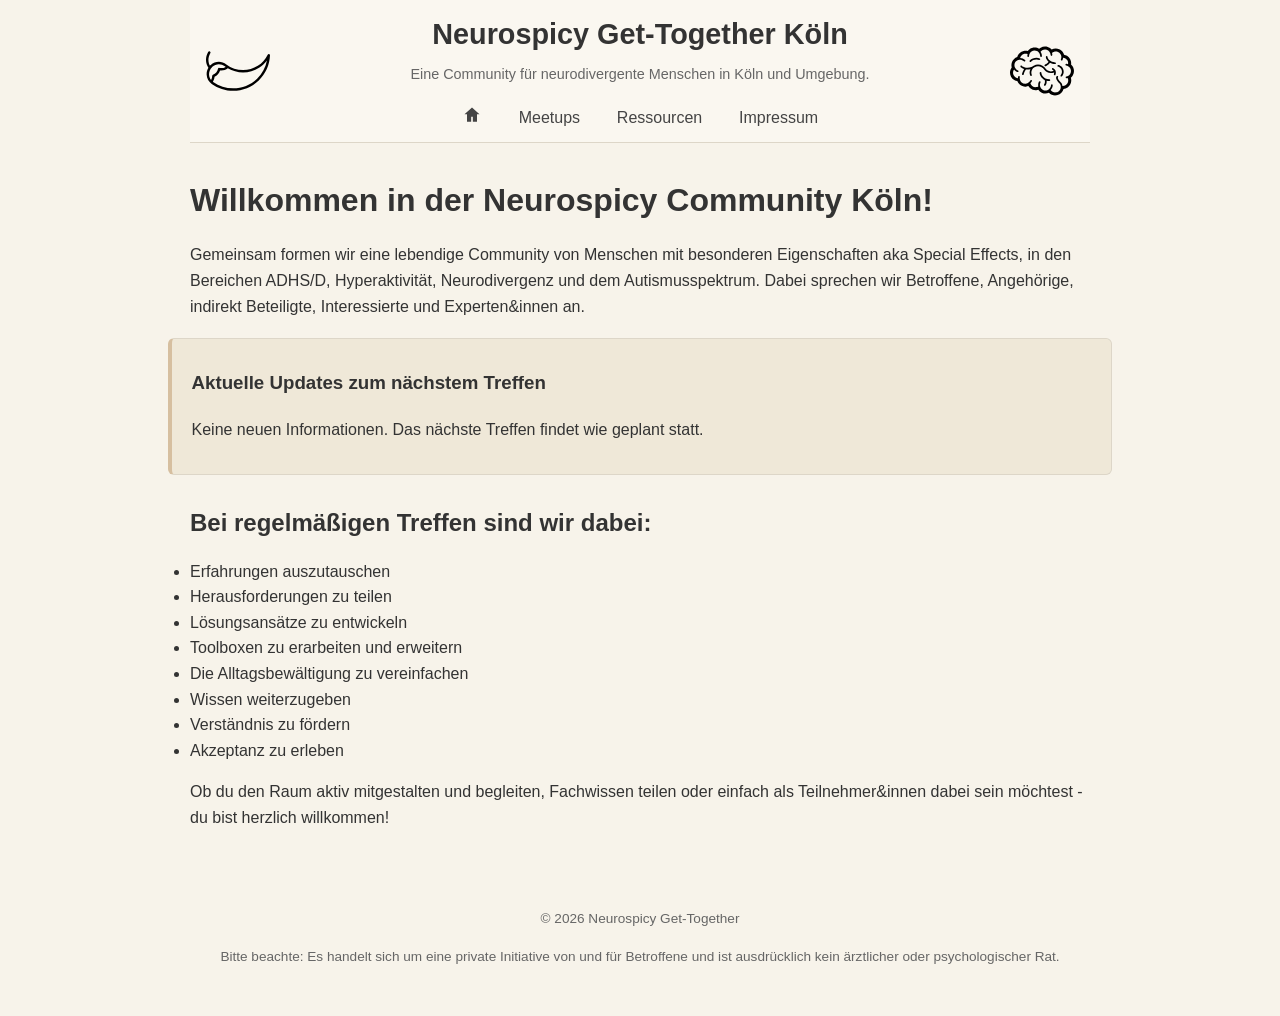
<file: index.html>
<!DOCTYPE html>
<html lang="de">

<head>
  <meta charset="UTF-8">
  <meta name="viewport" content="width=device-width, initial-scale=1.0">
  <title>Neurospicy Community Köln</title>
  <link rel="stylesheet" href="style.css">
</head>

<body>
  <div id="header"></div>

  <h1>Willkommen in der Neurospicy Community Köln!</h1> 
  <p>
    Gemeinsam formen wir eine lebendige Community von Menschen mit besonderen Eigenschaften aka Special
    Effects, in den Bereichen ADHS/D, Hyperaktivität, Neurodivergenz und dem Autismusspektrum. Dabei sprechen 
    wir Betroffene, Angehörige, indirekt Beteiligte, Interessierte und Experten&innen an.
  </p>
  
  <!-- This is how one enters images:
  <img src="assets/logo.png" alt="Logo" style="max-width:200px; display:block; margin:1rem auto;">
  -->
  
  <div class="card highlight-red">
    <h3>Aktuelle Updates zum nächstem Treffen</h3>
    <p>Keine neuen Informationen. Das nächste Treffen findet wie geplant statt.</p>
  </div>
  
  <h2>Bei regelmäßigen Treffen sind wir dabei:</h2>
  <ul>
    <li>Erfahrungen auszutauschen</li>
    <li>Herausforderungen zu teilen</li>
    <li>Lösungsansätze zu entwickeln</li>
    <li>Toolboxen zu erarbeiten und erweitern</li>
    <li>Die Alltagsbewältigung zu vereinfachen</li>
    <li>Wissen weiterzugeben</li>   
    <li>Verständnis zu fördern</li>
    <li>Akzeptanz zu erleben</li>    
  </ul>

  <p>
    Ob du den Raum aktiv mitgestalten und begleiten, Fachwissen teilen oder einfach als Teilnehmer&innen 
    dabei sein möchtest - du bist herzlich willkommen!
  </p>
  
  <div id="footer"></div>

  <script src="loader.js"></script>

</body>
</html>
</file>
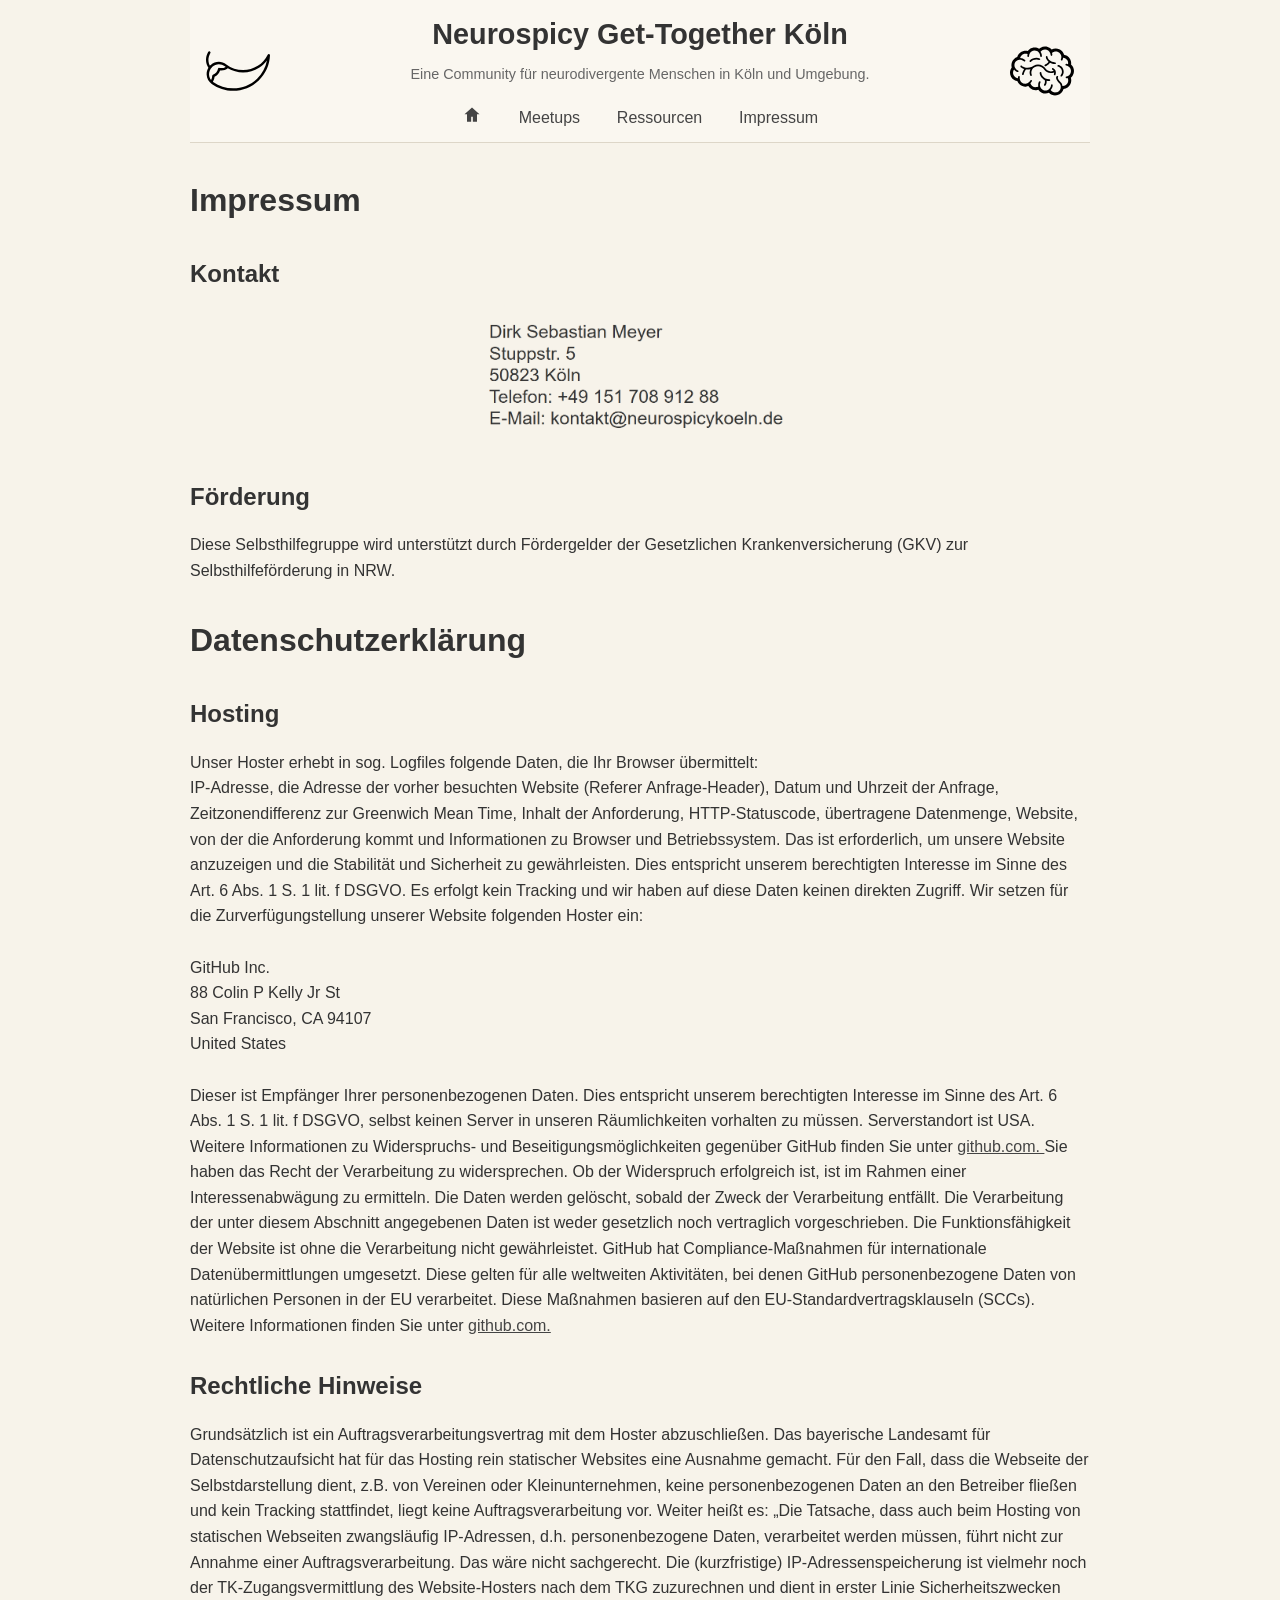
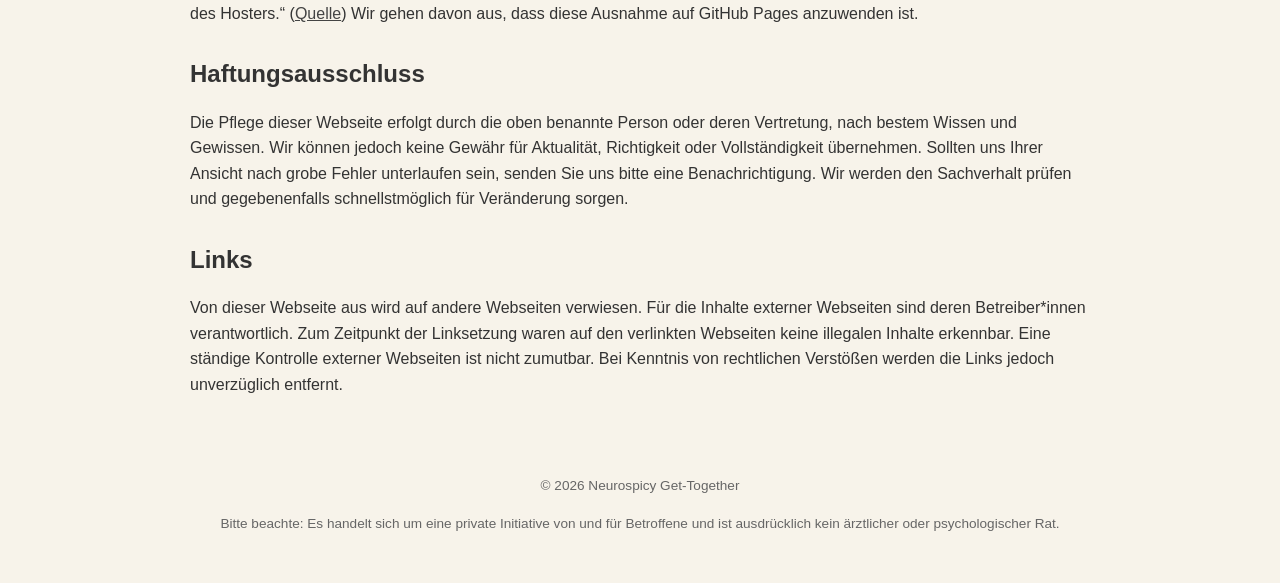
<file: impressum.html>
<!DOCTYPE html>
<html lang="de">
  
<head>
  <meta charset="UTF-8">
  <meta name="viewport" content="width=device-width, initial-scale=1.0">
  <title>Impressum</title>
  <link rel="stylesheet" href="style.css">
</head>

<body>
  <div id="header"></div>

  <h1>Impressum</h1>

  <h2>Kontakt</h2>

  <img src="assets/impressum.png" alt="Logo" class="impressum-logo">

  <h2>Förderung</h2>
  <p>Diese Selbsthilfegruppe wird unterstützt durch Fördergelder der Gesetzlichen Krankenversicherung (GKV) zur Selbsthilfeförderung in NRW.</p>

  <h1>Datenschutzerklärung</h1>
  <h2>Hosting</h2>
  <p>
    Unser Hoster erhebt in sog. Logfiles folgende Daten, die Ihr Browser übermittelt:<br>
    IP-Adresse, die Adresse der vorher besuchten Website (Referer Anfrage-Header), Datum und Uhrzeit der Anfrage, Zeitzonendifferenz zur Greenwich Mean Time, Inhalt der Anforderung, HTTP-Statuscode, übertragene Datenmenge, Website, von der die Anforderung kommt und Informationen zu Browser und Betriebssystem.
    Das ist erforderlich, um unsere Website anzuzeigen und die Stabilität und Sicherheit zu gewährleisten. Dies entspricht unserem berechtigten Interesse im Sinne des Art. 6 Abs. 1 S. 1 lit. f DSGVO.
    Es erfolgt kein Tracking und wir haben auf diese Daten keinen direkten Zugriff.
    Wir setzen für die Zurverfügungstellung unserer Website folgenden Hoster ein:<br><br>

    GitHub Inc.<br>
    88 Colin P Kelly Jr St<br>
    San Francisco, CA 94107<br>
    United States<br><br>

    Dieser ist Empfänger Ihrer personenbezogenen Daten. Dies entspricht unserem berechtigten Interesse im Sinne des Art. 6 Abs. 1 S. 1 lit. f DSGVO, selbst keinen Server in unseren Räumlichkeiten vorhalten zu müssen. Serverstandort ist USA.
    Weitere Informationen zu Widerspruchs- und Beseitigungsmöglichkeiten gegenüber GitHub finden Sie unter
    <a href=https://docs.github.com/en/free-pro-team@latest/github/site-policy/github-privacy-statement#github-pages>
      github.com.
    </a>
    Sie haben das Recht der Verarbeitung zu widersprechen. Ob der Widerspruch erfolgreich ist, ist im Rahmen einer Interessenabwägung zu ermitteln.
    Die Daten werden gelöscht, sobald der Zweck der Verarbeitung entfällt.
    Die Verarbeitung der unter diesem Abschnitt angegebenen Daten ist weder gesetzlich noch vertraglich vorgeschrieben. Die Funktionsfähigkeit der Website ist ohne die Verarbeitung nicht gewährleistet.
    GitHub hat Compliance-Maßnahmen für internationale Datenübermittlungen umgesetzt. Diese gelten für alle weltweiten Aktivitäten, bei denen GitHub personenbezogene Daten von natürlichen Personen in der EU verarbeitet. 
    Diese Maßnahmen basieren auf den EU-Standardvertragsklauseln (SCCs). 
    Weitere Informationen finden Sie unter
    <a href=https://docs.github.com/en/free-pro-team@latest/github/site-policy/github-data-protection-addendum#attachment-1–the-standard-contractual-clauses-processors>
      github.com.
    </a>
  </p>

  <h2>Rechtliche Hinweise</h2>
  <p>
    Grundsätzlich ist ein Auftragsverarbeitungsvertrag mit dem Hoster abzuschließen.
    Das bayerische Landesamt für Datenschutzaufsicht hat für das Hosting rein statischer Websites eine Ausnahme gemacht.
    Für den Fall, dass die Webseite der Selbstdarstellung dient, z.B. von Vereinen oder Kleinunternehmen, keine personenbezogenen Daten an den Betreiber fließen und kein Tracking stattfindet, liegt keine Auftragsverarbeitung vor.
    Weiter heißt es: „Die Tatsache, dass auch beim Hosting von statischen Webseiten zwangsläufig IP-Adressen, d.h. personenbezogene Daten, verarbeitet werden müssen, führt nicht zur Annahme einer Auftragsverarbeitung.
    Das wäre nicht sachgerecht. Die (kurzfristige) IP-Adressenspeicherung ist vielmehr noch der TK-Zugangsvermittlung des Website-Hosters nach dem TKG zuzurechnen und dient in erster Linie Sicherheitszwecken des Hosters.“
    (<a href=https://www.lda.bayern.de/media/veroeffentlichungen/FAQ_Hosting_keine_Auftragsverarbeitung.pdf>Quelle</a>)
    Wir gehen davon aus, dass diese Ausnahme auf GitHub Pages anzuwenden ist.
  </p>


  <h2>Haftungsausschluss</h2>
  <p> 
    Die Pflege dieser Webseite erfolgt durch die oben benannte Person oder deren Vertretung, nach bestem Wissen und Gewissen.
    Wir können jedoch keine Gewähr für Aktualität, Richtigkeit oder Vollständigkeit übernehmen.
    Sollten uns Ihrer Ansicht nach grobe Fehler unterlaufen sein, senden Sie uns bitte eine Benachrichtigung.
    Wir werden den Sachverhalt prüfen und gegebenenfalls schnellstmöglich für Veränderung sorgen.
  </p>

  <h2>Links</h2>
  <p>
    Von dieser Webseite aus wird auf andere Webseiten verwiesen.
    Für die Inhalte externer Webseiten sind deren Betreiber*innen verantwortlich.
    Zum Zeitpunkt der Linksetzung waren auf den verlinkten Webseiten keine illegalen Inhalte erkennbar.
    Eine ständige Kontrolle externer Webseiten ist nicht zumutbar.
    Bei Kenntnis von rechtlichen Verstößen werden die Links jedoch unverzüglich entfernt.
  </p>

  <div id="footer"></div>

  <script src="loader.js"></script>

</body>
</html>
</file>
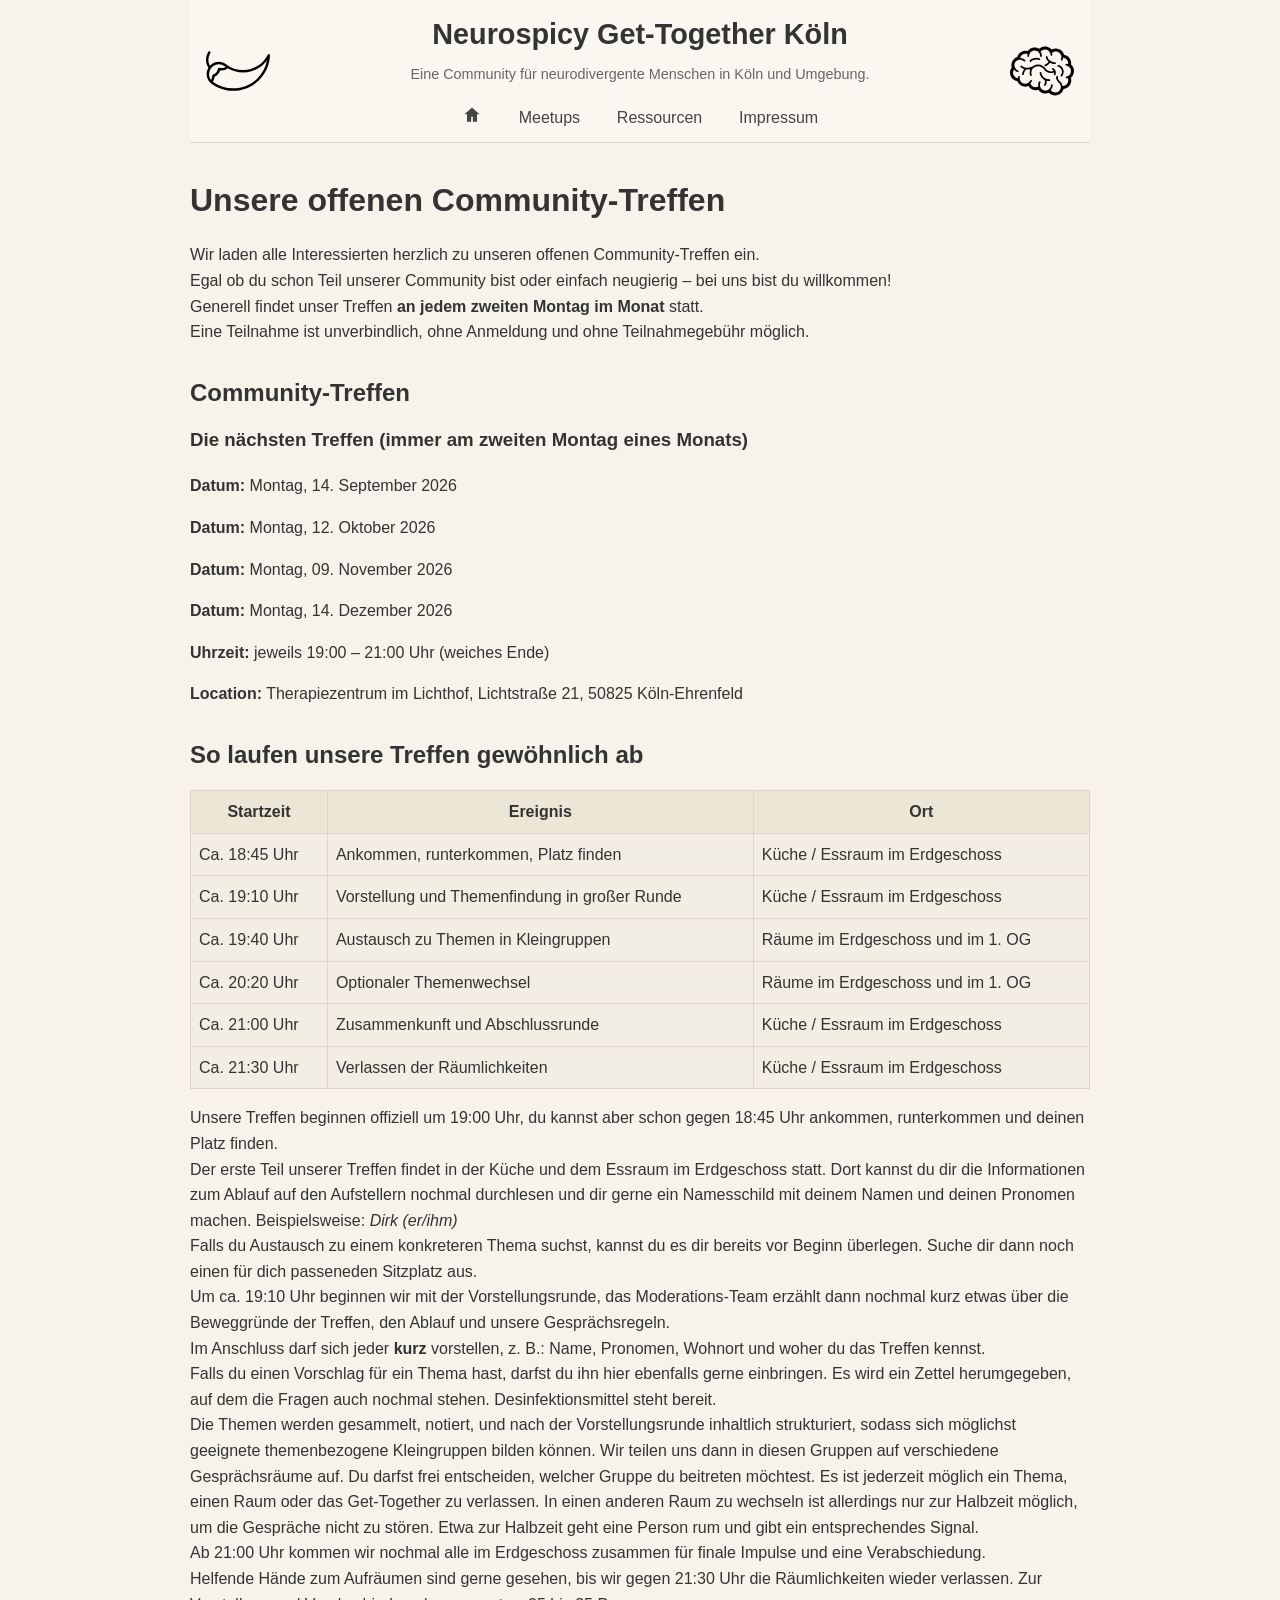
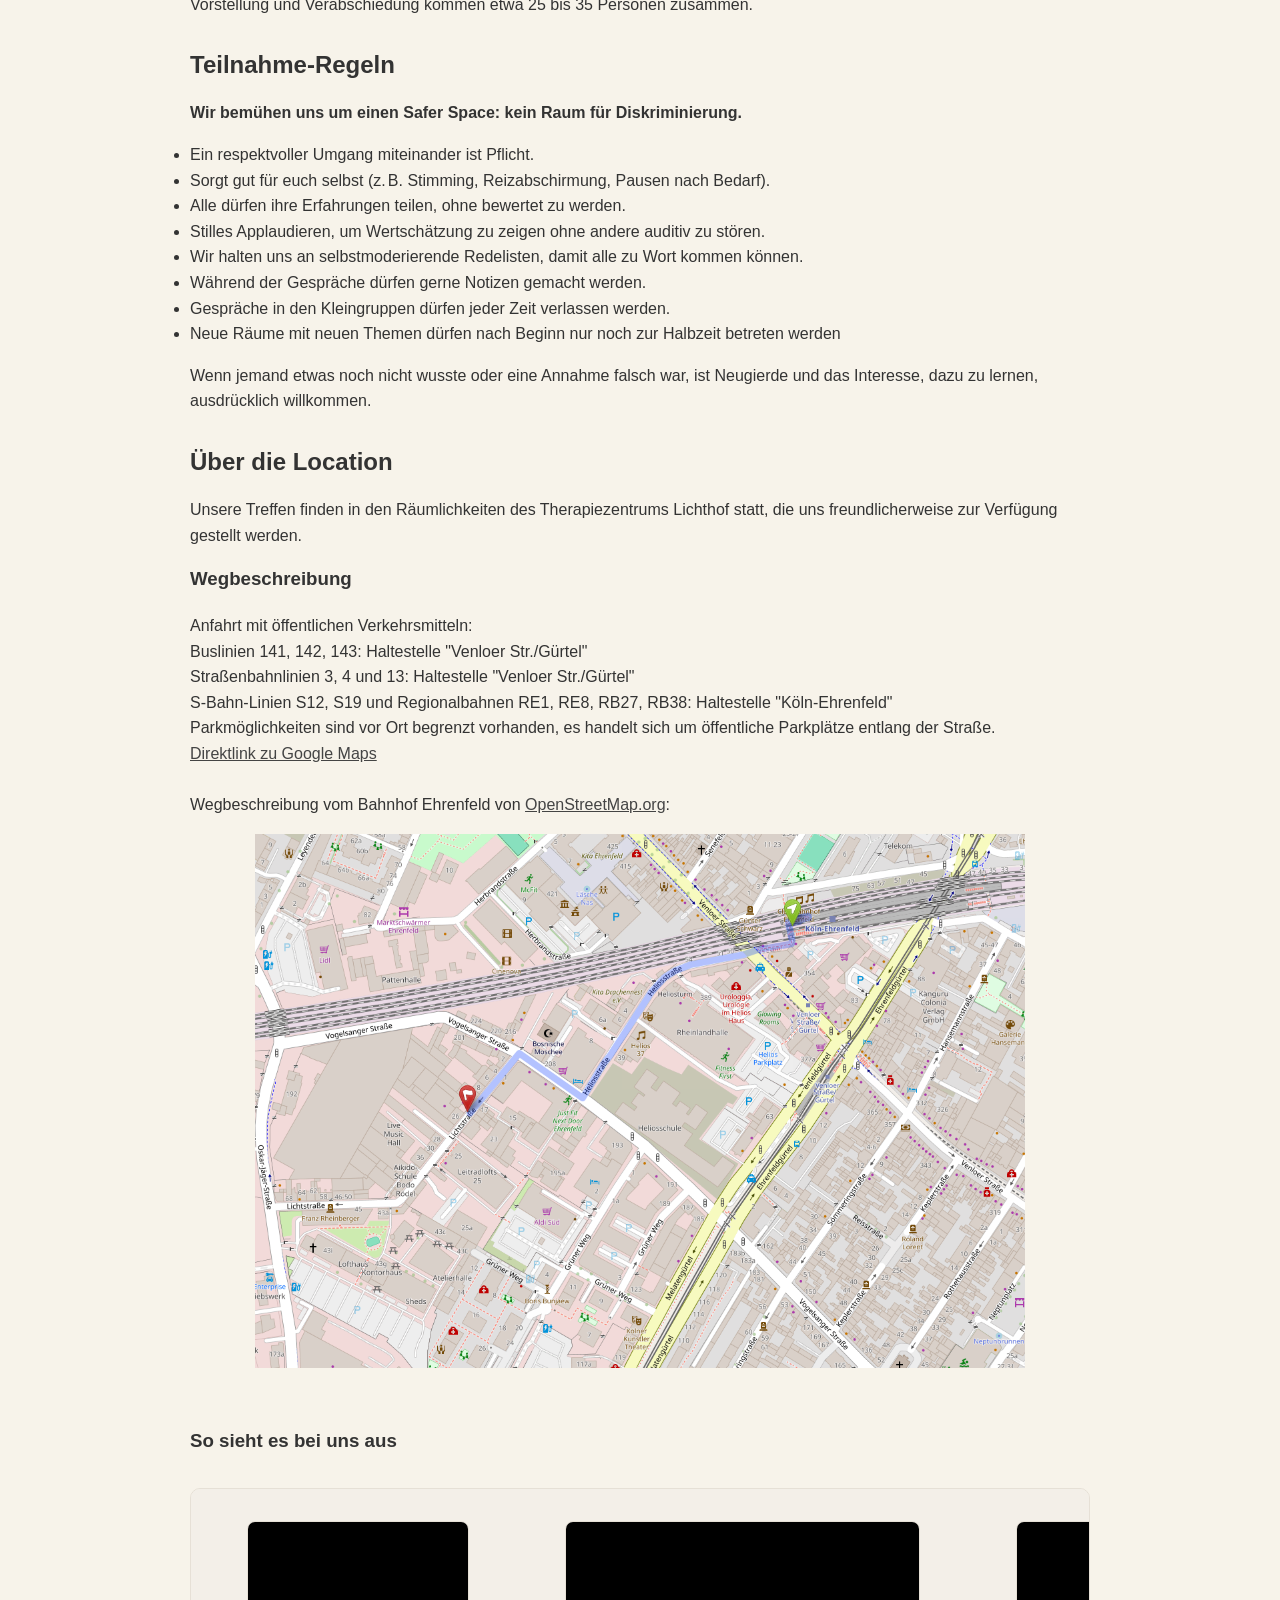
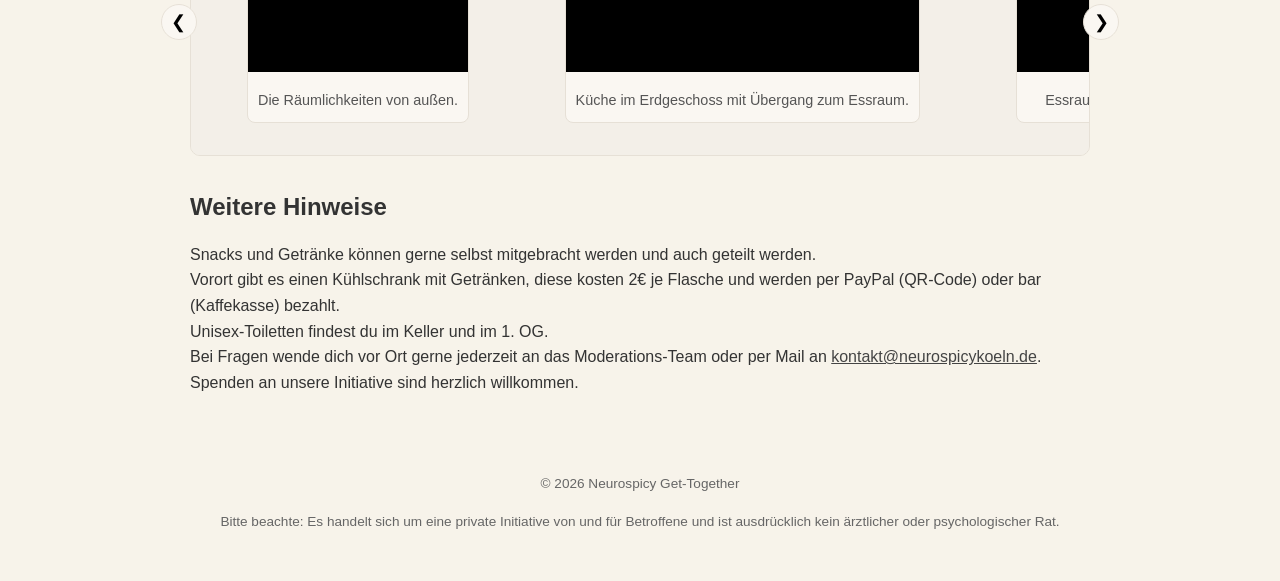
<file: meetups.html>
<!DOCTYPE html>
<html lang="de">

<head>
  <meta charset="UTF-8">
  <meta name="viewport" content="width=device-width, initial-scale=1.0">
  <title>Meetups</title>
  <link rel="stylesheet" href="style.css">
</head>

<body>
  <div id="header"></div>

  <h1>Unsere offenen Community-Treffen</h1>
  <p>
    Wir laden alle Interessierten herzlich zu unseren offenen Community-Treffen ein. <br>
    Egal ob du schon Teil unserer Community bist oder einfach neugierig – bei uns bist du willkommen!<br>
    Generell findet unser Treffen <strong>an jedem zweiten Montag im Monat</strong> statt.<br>
    Eine Teilnahme ist unverbindlich, ohne Anmeldung und ohne Teilnahmegebühr möglich.
  </p>

  <h2>Community-Treffen</h2>
  <div class="event-card">
    <h3>Die nächsten Treffen (immer am zweiten Montag eines Monats)</h3>
    <p><strong>Datum:</strong> Montag, 14. September 2026</p>
    <p><strong>Datum:</strong> Montag, 12. Oktober 2026</p>
    <p><strong>Datum:</strong> Montag, 09. November 2026</p>
    <p><strong>Datum:</strong> Montag, 14. Dezember 2026</p>
    <p><strong>Uhrzeit:</strong> jeweils 19:00 – 21:00 Uhr (weiches Ende)</p>
    <p><strong>Location:</strong> Therapiezentrum im Lichthof, Lichtstraße 21, 50825 Köln-Ehrenfeld</p>
  </div>

  <h2>So laufen unsere Treffen gewöhnlich ab</h2>
  
  <table border="1">
    <thead>
      <tr>
        <th>Startzeit</th>
        <th>Ereignis</th>
        <th>Ort</th>
      </tr>
    </thead>
    <tbody>
      <tr>
        <td>Ca. 18:45 Uhr</td>
        <td>Ankommen, runterkommen, Platz finden</td>
        <td>Küche / Essraum im Erdgeschoss</td>
      </tr>
      <tr>
        <td>Ca. 19:10 Uhr</td>
        <td>Vorstellung und Themenfindung in großer Runde</td>
        <td>Küche / Essraum im Erdgeschoss</td>
      </tr>
      <tr>
        <td>Ca. 19:40 Uhr</td>
        <td>Austausch zu Themen in Kleingruppen</td>
        <td>Räume im Erdgeschoss und im 1. OG</td>
      </tr>
      <tr>
        <td>Ca. 20:20 Uhr</td>
        <td>Optionaler Themenwechsel</td>
        <td>Räume im Erdgeschoss und im 1. OG</td>
      </tr>
      <tr>
        <td>Ca. 21:00 Uhr</td>
        <td>Zusammenkunft und Abschlussrunde</td>
        <td>Küche / Essraum im Erdgeschoss</td>
      </tr>
      <tr>
        <td>Ca. 21:30 Uhr</td>
        <td>Verlassen der Räumlichkeiten</td>
        <td>Küche / Essraum im Erdgeschoss</td>
      </tr>
    </tbody>
  </table>
  <p>
    Unsere Treffen beginnen offiziell um 19:00 Uhr, du kannst aber schon gegen 18:45 Uhr ankommen, runterkommen und deinen Platz finden.<br>
    Der erste Teil unserer Treffen findet in der Küche und dem Essraum im Erdgeschoss statt.
    Dort kannst du dir die Informationen zum Ablauf auf den Aufstellern nochmal durchlesen und dir gerne ein Namesschild mit deinem
    Namen und deinen Pronomen machen. Beispielsweise: <em>Dirk (er/ihm)</em> <br>
    Falls du Austausch zu einem konkreteren Thema suchst, kannst du es dir bereits vor Beginn überlegen.
    Suche dir dann noch einen für dich passeneden Sitzplatz aus.<br>
    Um ca. 19:10 Uhr beginnen wir mit der Vorstellungsrunde, das Moderations-Team erzählt dann nochmal kurz etwas über die
    Beweggründe der Treffen, den Ablauf und unsere Gesprächsregeln.<br>
    Im Anschluss darf sich jeder <strong>kurz</strong> vorstellen, z. B.: Name, Pronomen, Wohnort und woher du das Treffen kennst. <br>
    Falls du einen Vorschlag für ein Thema hast, darfst du ihn hier ebenfalls gerne einbringen. Es wird ein Zettel herumgegeben, auf dem die Fragen auch nochmal stehen. Desinfektionsmittel steht bereit. <br>
    Die Themen werden gesammelt, notiert, und nach der Vorstellungsrunde inhaltlich strukturiert, sodass sich möglichst geeignete themenbezogene Kleingruppen bilden können.
    Wir teilen uns dann in diesen Gruppen auf verschiedene Gesprächsräume auf. Du darfst frei entscheiden, welcher Gruppe
    du beitreten möchtest. Es ist jederzeit möglich ein Thema, einen Raum oder das Get-Together zu verlassen. In einen anderen Raum
    zu wechseln ist allerdings nur zur Halbzeit möglich, um die Gespräche nicht zu stören. Etwa zur Halbzeit geht eine Person rum und gibt ein entsprechendes Signal.<br>
    Ab 21:00 Uhr kommen wir nochmal alle im Erdgeschoss zusammen für finale Impulse und eine Verabschiedung. <br>
    Helfende Hände zum Aufräumen sind gerne gesehen, bis wir gegen 21:30 Uhr die Räumlichkeiten wieder verlassen.
    Zur Vorstellung und Verabschiedung kommen etwa 25 bis 35 Personen zusammen.<br>
  </p>
  
  <h2>Teilnahme-Regeln</h2>
  <p> <strong>Wir bemühen uns um einen Safer Space: kein Raum für Diskriminierung.</strong></p>
  <ul>
    <li>Ein respektvoller Umgang miteinander ist Pflicht.</li>
    <li>Sorgt gut für euch selbst (z. B. Stimming, Reizabschirmung, Pausen nach Bedarf).</li>
    <li>Alle dürfen ihre Erfahrungen teilen, ohne bewertet zu werden.</li>
    <li>Stilles Applaudieren, um Wertschätzung zu zeigen ohne andere auditiv zu stören.</li>
    <li>Wir halten uns an selbstmoderierende Redelisten, damit alle zu Wort kommen können.</li>
    <li>Während der Gespräche dürfen gerne Notizen gemacht werden.</li>
    <li>Gespräche in den Kleingruppen dürfen jeder Zeit verlassen werden.</li>
    <li>Neue Räume mit neuen Themen dürfen nach Beginn nur noch zur Halbzeit betreten werden</li>
    
  </ul>
  <p>
  Wenn jemand etwas noch nicht wusste oder eine Annahme falsch war, ist Neugierde und das Interesse, dazu zu lernen, ausdrücklich willkommen.
  </p>

  <h2>Über die Location</h2>
  <p>
    Unsere Treffen finden in den Räumlichkeiten des Therapiezentrums Lichthof statt, die uns freundlicherweise zur Verfügung gestellt werden.
  </p>

  <h3>Wegbeschreibung</h3>
  <!-- altes Google Maps iframe - datenschutzrechtlich bedenklich ohne extra steps
  <div class="map-container">
    <iframe src="https://www.google.com/maps/embed?pb=!1m18!1m12!1m3!1d912.098555999851!2d6.9100958923196165!3d50.94940108790164!2m3!1f0!2f0!3f0!3m2!1i1024!2i768!4f13.1!3m3!1m2!1s0x47bf25007ba6e981%3A0xcb37f4b9989be5a9!2sTherapiezentrum%20Lichthof%20%7C%20Autismustherapie!5e0!3m2!1sde!2sde!4v1772901013318!5m2!1sde!2sde" width="600" height="450" style="border:0;" allowfullscreen="" loading="lazy" referrerpolicy="no-referrer-when-downgrade"></iframe>
  </div>
  -->
  <p>
    Anfahrt mit öffentlichen Verkehrsmitteln: <br>
    Buslinien 141, 142, 143: Haltestelle "Venloer Str./Gürtel"<br>
    Straßenbahnlinien 3, 4 und 13: Haltestelle "Venloer Str./Gürtel"<br>
    S-Bahn-Linien S12, S19 und Regionalbahnen RE1, RE8, RB27, RB38: Haltestelle "Köln-Ehrenfeld"<br>
    Parkmöglichkeiten sind vor Ort begrenzt vorhanden, es handelt sich um öffentliche Parkplätze entlang der Straße.<br>
    <a href="https://maps.app.goo.gl/7zzxXtawEuLa6xYH9">Direktlink zu Google Maps</a><br><br>
    Wegbeschreibung vom Bahnhof Ehrenfeld von <a href="https://www.openstreetmap.org/">OpenStreetMap.org</a>:<br>
    <a href="https://osm.org/go/0GC9nAHl5--?m=">
      <img class="map-image" src="assets/wegbeschreibung_bahnhof.png" alt="Wegbeschreibung von OpenStreetMaps">
    </a><br>
    </p>
  
  <h3>So sieht es bei uns aus</h3>
  <div class="gallery-wrapper">
    <button class="gallery-btn left" onclick="scrollGallery(-300)">❮</button>
    <div class="photo-gallery" id="gallery">
      <figure class="photo-card">
        <img src="assets/black.PNG" alt="Die Räumlichkeiten von außen" onclick="openLightbox(this)">
        <figcaption>Die Räumlichkeiten von außen.</figcaption>
      </figure>
      <figure class="photo-card">
        <img src="assets/black.PNG" alt="Küche im Erdgeschoss mit Übergang zum Essraum." onclick="openLightbox(this)">
        <figcaption>Küche im Erdgeschoss mit Übergang zum Essraum.</figcaption>
      </figure>
      <figure class="photo-card">
        <img src="assets/black.PNG" alt="Essraum im Erdgeschoss" onclick="openLightbox(this)">
        <figcaption>Essraum im Erdgeschoss</figcaption>
      </figure>
      <figure class="photo-card">
        <img src="assets/black.PNG" alt="Raum für Diskussionen in Kleingruppen (1. OG)." onclick="openLightbox(this)">
        <figcaption>Raum für Diskussionen in Kleingruppen (1. OG).</figcaption>
      </figure>
      <figure class="photo-card">
        <img src="assets/black.PNG" alt="Unisex-Toilette im Keller." onclick="openLightbox(this)">
        <figcaption>Unisex-Toilette im Keller.</figcaption>
      </figure>
    </div>
    <button class="gallery-btn right" onclick="scrollGallery(300)">❯</button>
  </div>
  
  <div id="lightbox">
    <button class="lightbox-close" onclick="closeLightbox()">×</button>
    <div class="lightbox-content">
      <img id="lightbox-img">
      <p id="lightbox-caption"></p>
      <p class="lightbox-hint">Tippen außerhalb oder ESC zum Schließen</p>
    </div>
  </div>
  
  <h2>Weitere Hinweise</h2>
  <p>
    Snacks und Getränke können gerne selbst mitgebracht werden und auch geteilt werden.<br>
    Vorort gibt es einen Kühlschrank mit Getränken, diese kosten 2€ je Flasche und werden per PayPal (QR-Code)
    oder bar (Kaffekasse) bezahlt.<br>
    Unisex-Toiletten findest du im Keller und im 1. OG.<br>
    Bei Fragen wende dich vor Ort gerne jederzeit an das Moderations-Team 
    oder per Mail an <a href="mailto:kontakt@neurospicykoeln.de">kontakt@neurospicykoeln.de</a>.<br>
    Spenden an unsere Initiative sind herzlich willkommen.
  <p/>

  <!-- Uncomment this, when we want to limit number of participants
  <div class="card">
    <h2>09. Februar 2026</h2>
    <p><strong>Anlass:</strong> Austausch</p>
    
    <p>Melde dich an:</p>
    <p>ACHTUNG: Insert Hinweis, dass mail adressen intern an google forms geleitet werden und in einem Google sheet (nur für uns zugänglich) gespeichert werden.</p>
    <form id="registrationForm">
      <input type="email" name="entry.119062132" placeholder="Deine E-Mail" required>
      <button type="submit">Ich komme!</button>
    </form>
  </div>

  <script>
    document.getElementById('registrationForm').addEventListener('submit', function(e) {
      e.preventDefault();
      const form = e.target;
      const data = new FormData(form);
      const action = "https://docs.google.com/forms/d/e/1FAIpQLSdnaZalc37nRXCf-CsmqclrBUsbgAi7gM4wsuwUKr1f9TuMnQ/formResponse";

      const button = form.querySelector("button");
      button.disabled = true;
      button.textContent = "Bitte warten…";

      fetch(action, {
        method: 'POST',
        body: data,
        mode: 'no-cors'
      }).then(() => {
        window.location.href = 'successful_registration.html';
      }).catch(() => {
        window.location.href = 'successful_registration.html';
      });
    });
  </script>

  -->

  <div id="footer"></div>

  <script src="loader.js"></script>

</body>
</html>
</file>
<file: style.css>
/* colors */
:root {
    --bg-main: #f7f3ea;
    --bg-soft: #f2eee4;
    --bg-highlight: #efe8d8;
    --border-soft: #ddd6c8;
    --text-main: #333;
    --text-muted: #666;
}

/* Body */
body {
    font-family: "Helvetica Neue", Helvetica, Arial, sans-serif;
    line-height: 1.6;
    margin: 0;
    background-color: var(--bg-main);
    color: var(--text-main);
}

/* Content width + Padding */
body > *:not(.site-header) {
    max-width: 900px;
    margin-left: auto;
    margin-right: auto;
    padding-left: 1.2rem;
    padding-right: 1.2rem;
}

/* Extra Padding für kleinere Bildschirme */
@media (max-width: 1024px) {
    body > *:not(.site-header) {
        padding-left: 1.5rem;
        padding-right: 1.5rem;
    }
}

@media (max-width: 768px) {
    body > *:not(.site-header) {
        padding-left: 1.8rem;
        padding-right: 1.8rem;
    }
}

@media (max-width: 480px) {
    body > *:not(.site-header) {
        padding-left: 2rem;
        padding-right: 2rem;
    }
}

/* Sticky Header */
.site-header {
    background-color: #faf7f0;
    border-bottom: 1px solid var(--border-soft);
    text-align: center;
    padding: 1rem 1rem;

    position: sticky;
    top: 0;
    z-index: 1000;
}

.site-title {
    margin: 0;
}

.site-title a {
    color: var(--text-main);
    text-decoration: none;
    font-size: 1.8rem;
}

.site-claim {
    margin-top: 0.25rem;
    font-size: 0.9rem;
    color: var(--text-muted);
}

/* Navigation */
.nav-list {
    list-style: none;
    padding: 0;
    margin: 0.8rem 0 0 0;

    display: flex;
    justify-content: center;
    gap: 1.5rem;
}

.nav-list a {
    text-decoration: none;
    color: #444;
    font-weight: 500;
    padding: 0.2rem 0.4rem;
}

.nav-list a:hover {
    text-decoration: underline;
}
/* Mobile Navbar Toggle Button */
.nav-toggle {
    display: none;
    position: absolute;
    bottom: 0.5rem;
    left: 50%;
    transform: translateX(-50%);
    width: 40px;
    height: 28px;
    flex-direction: column;
    justify-content: space-between;
    cursor: pointer;
    z-index: 1100;
}

.nav-toggle span {
    display: block;
    height: 4px;
    width: 100%;
    background-color: #333;
    border-radius: 2px;
    transition: 0.3s;
}

.nav-toggle.active span:nth-child(1) {
    transform: rotate(45deg) translate(6px, 6px);
}
.nav-toggle.active span:nth-child(2) {
    opacity: 0;
}
.nav-toggle.active span:nth-child(3) {
    transform: rotate(-45deg) translate(6px, -6px);
}

/* Mobile Navbar */
@media (min-width: 769px) {
    .nav-list {
        display: flex !important;
        position: static;
        flex-direction: row;
        max-height: none;
        padding: 0;
    }
}

@media (max-width: 768px) {
    .nav-list {
        display: none;
        flex-direction: column;
        gap: 0;
        background-color: var(--bg-highlight);
        position: absolute;
        top: 100%;
        right: 0;
        width: 200px;
        border: 1px solid var(--border-soft);
        border-radius: 6px;
        overflow: hidden;
        max-height: 0;
        transition: max-height 0.3s ease, padding 0.3s ease;
    }

    nav.active .nav-list {
        display: flex;
        max-height: 500px;
        padding: 0.5rem 0;
    }

    .nav-list li {
        margin: 0;
        text-align: center;
    }

    .nav-list a {
        display: block;
        padding: 0.6rem 1rem;
        font-size: 1rem;
        color: var(--text-main);
    }
    .nav-list a:hover {
        background-color: var(--bg-soft);
    }

    .nav-toggle {
        display: flex;
    }
}

nav a svg {
  vertical-align: middle;
}

nav a {
  display: flex;
  align-items: center;
  gap: 6px;
}

/* Headings */
h1 {
    margin-top: 2rem;
    margin-bottom: 0.8rem;
}

h2 {
    margin-top: 1.8rem;
    margin-bottom: 0.6rem;
}

h3 {
    margin-top: 0.8rem;
}

/* Paragraphs */
p {
    margin-bottom: 1rem;
}

/* Lists */
ul {
    padding-left: 1.5rem;
}

/* Cards */
.card {
    background-color: var(--bg-soft);
    border: 1px solid var(--border-soft);
    border-radius: 6px;
    padding: 1rem;
    margin: 1.2rem 0;
}

/* Highlight Card */
.card.highlight-red {
    background-color: var(--bg-highlight);
    border-left: 4px solid #d6bfa0;
}

/* Card Images */
.card img {
    max-width: 100%;
    border-radius: 4px;
    margin-bottom: 0.5rem;
}

/* Card Links */
.card a {
    display: inline-block;
    margin-top: 0.4rem;
    padding: 0.3rem 0.6rem;

    background-color: #e6e0d3;
    border-radius: 4px;
    text-decoration: none;
    color: #333;
}

.card a:hover {
    background-color: #ddd6c8;
}

/* Tables */
table {
    width: 100%;
    border-collapse: collapse;
    margin: 1rem 0;
    background-color: var(--bg-soft);
}

th, td {
    border: 1px solid var(--border-soft);
    padding: 0.5rem;
}

th {
    background-color: #ece6d7;
}

/* Links */
a {
    color: #444;
}

a:hover {
    color: #222;
}

/* Footer */
#footer {
    text-align: center;
    font-size: 0.85rem;
    color: var(--text-muted);
    padding: 2rem 1rem;
    margin-top: 2rem;
}

/* map */
.map-container {
  display: flex;
  justify-content: center;
  margin: 2rem 0;
}

.map-container iframe {
  width: 100%;
  max-width: 700px;
  height: 400px;
  border: 1px solid #e6e0d6;
  border-radius: 10px;
}

.gallery-wrapper {
  position: relative;
  display: flex;
  align-items: center;
  margin: 2rem 0;
}

/* Scroll Gallery */
.photo-gallery {
  display: flex;
  gap: 1rem;
  overflow-x: auto;
  padding: 1rem;
  scroll-behavior: smooth;

  background: #f3efe8;
  border-radius: 10px;
  border: 1px solid #e6e0d6;

  -ms-overflow-style: none;
  scrollbar-width: none;
}

.photo-gallery::-webkit-scrollbar {
  display: none;
}

/* Photo Cards */
.photo-card {
  min-width: 220px;
  flex: 0 0 auto;
  background: #faf7f2;
  border-radius: 8px;
  overflow: hidden;
  border: 1px solid #e6e0d6;
  transition: transform 0.2s;
}

.photo-card:hover {
  transform: translateY(-3px);
}

.photo-card img {
  width: 100%;
  height: 150px;
  object-fit: cover;
  cursor: pointer;
}

.photo-card figcaption {
  font-size: 0.9rem;
  padding: 0.6rem;
  text-align: center;
  color: #555;
}

/* Scroll Buttons */
.gallery-btn {
  position: absolute;
  background: #faf7f2;
  border: 1px solid #e6e0d6;
  width: 36px;
  height: 36px;
  border-radius: 50%;
  cursor: pointer;
  font-size: 18px;
  z-index: 2;
}

.gallery-btn.left {
  left: -10px;
}

.gallery-btn.right {
  right: -10px;
}

#lightbox {
  position: fixed;
  top: 0;
  left: 0;
  width: 100%;
  height: 100%;

  display: none;
  justify-content: center;
  align-items: center;

  background: rgba(0,0,0,0.9);
  z-index: 2000;

  padding: 1rem;
}

/* Lightbox Content */
.lightbox-content {
  display: flex;
  flex-direction: column;
  justify-content: center;
  align-items: center;
  max-width: 95vw;
  max-height: 90vh;
  text-align: center;
}

/* Lightbox Image */
#lightbox-img {
  max-width: 95vw;
  max-height: 85vh;
  object-fit: contain;
  border-radius: 8px;
}

/* Lightbox Caption */
#lightbox-caption {
  color: #eee;
  margin-top: 0.8rem;
  font-size: 0.95rem;
  line-height: 1.4;
  max-width: 600px;
}

/* Lightbox Close Button */
.lightbox-close {
  position: absolute;
  top: 20px;
  right: 25px;

  font-size: 34px;
  background: none;
  border: none;
  color: white;
  cursor: pointer;
  z-index: 10;
}

/* Lightbox Hint (unterhalb Caption) */
.lightbox-hint {
  color: #ddd;
  font-size: 0.85rem;
  margin-top: 0.5rem;
  text-align: center;
}

/* Hinweis auf Mobile ausblenden */
@media (max-width: 700px) {
  .lightbox-hint {
    display: none;
  }
}

.impressum-logo {
  width: clamp(230px, 47vw, 330px);
  height: auto;
  display: block;
  margin: 1rem 0;
  margin-right: auto; 
}

.map-image {
  width: clamp(280px, 80vw, 770px);
  height: auto;
  display: block;
  margin: 1rem auto;
}

.sort-container {
  margin: 1.2rem 0;
  padding: 0.8rem 1rem;

  background-color: var(--bg-soft);
  border: 1px solid var(--border-soft);
  border-radius: 6px;

  display: flex;
  align-items: center;
  gap: 0.8rem;
  flex-wrap: wrap;
}

.sort-container label {
  font-weight: 500;
  color: var(--text-main);
}

.sort-container select {
  background-color: #faf7f0;
  border: 1px solid var(--border-soft);
  border-radius: 4px;

  padding: 0.4rem 0.6rem;
  font-size: 0.95rem;
  color: var(--text-main);

  cursor: pointer;
}

.sort-container select:hover {
  background-color: var(--bg-highlight);
}

.sort-container select:focus {
  outline: none;
  border-color: #c8bda6;
  box-shadow: 0 0 0 2px rgba(200, 189, 166, 0.3);
}

.meta {
  margin-top: 0.5rem;
  font-size: 0.9rem;
  color: var(--text-muted);
}

.meta div {
  margin-bottom: 0.2rem;
}

.site-header {
    display: flex;
    align-items: center;
    justify-content: space-between;
    padding: 0.5rem 1rem;
    position: sticky;
    top: 0;
    z-index: 1000;
}

.header-icon {
    display: flex;
    align-items: center;
}

.header-center {
    flex: 1;
    text-align: center;
}

.header-icon svg {
    width: clamp(16px, 1.5vw, 24px)
    height: auto;
    display: block;
}


@media (max-width: 768px) {
    .site-header {
        justify-content: center;
        padding: 0.5rem 1rem;
        flex-wrap: wrap;
    }

    .header-center {
        text-align: center;
        flex: none;
        display: flex;
        flex-direction: column;
        align-items: center;
        max-width: 100%;
        word-wrap: break-word;
    }

    .site-title a {
        font-size: 1.5rem;
    }

    .site-claim {
        font-size: 0.85rem;
        margin-top: 0.25rem;
    }

    .nav-toggle {
        margin-top: 0.5rem;
        position: static;
        transform: none;
    }
}
</file>
